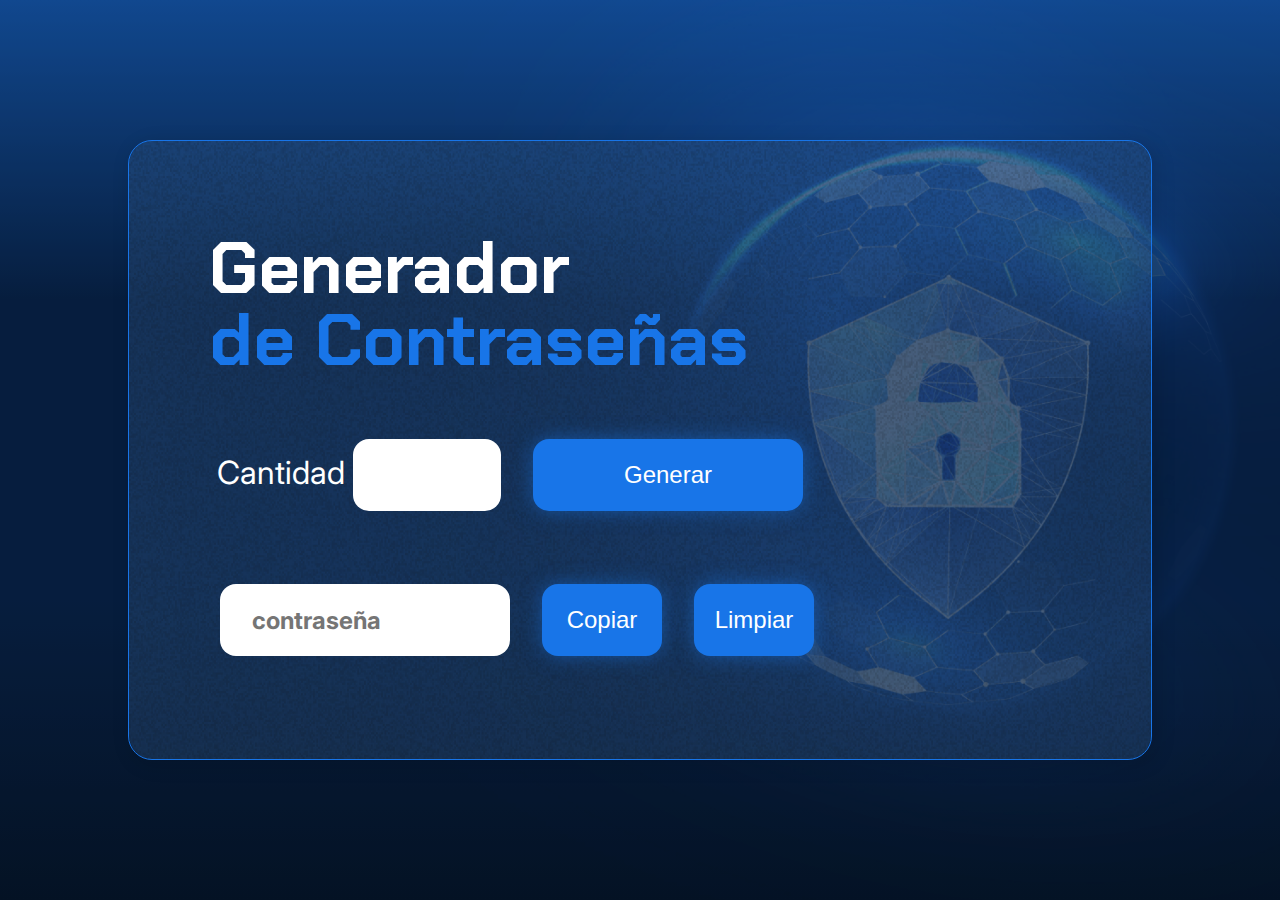
<file: InmersionDev-Clase01/index.html>
<!DOCTYPE html>
<html lang="en">
<head>
    <meta charset="UTF-8">
    <meta http-equiv="X-UA-Compatible" content="IE=edge">
    <meta name="viewport" content="width=device-width, initial-scale=1.0">
    <link rel="preconnect" href="https://fonts.googleapis.com">
    <link rel="preconnect" href="https://fonts.gstatic.com" crossorigin>
    <link href="https://fonts.googleapis.com/css2?family=Chakra+Petch:wght@700&family=Inter:wght@400;700&display=swap" rel="stylesheet">
    <title>Generador de contraseñas</title>
    <link rel="stylesheet" href="./assets/style.css">
</head>
<body>
    
    <main class="container">
        <div class="container__contenido">
            <div class="container__informacion">
                <div class="container__texto">
                    <h1>Generador<span class="container__texto-azul"> de Contraseñas</span></h1>
                    <div class="container__campo"> 
                        <label class="texto__parrafo">Cantidad
                            <input class="container__input" type="number" id="cantidad" >
                        </label>
                        <button class="boton" onclick="generar();" id="generar" >Generar</button>
                    </div> 
                    <div class="container__campo">
                        <input class="container__contrasena" type="text" id="contrasena" placeholder="contraseña">
                        <button class="botones" id="copiar">Copiar</button>
                        <button class="botones" onclick="limpiarContrasena();" id="limpiar">Limpiar</button>
                    </div>
                </div> 
            </div>
        </div>

    </main>
    
    <script src="main.js"></script> 
</body>
</html>
</file>
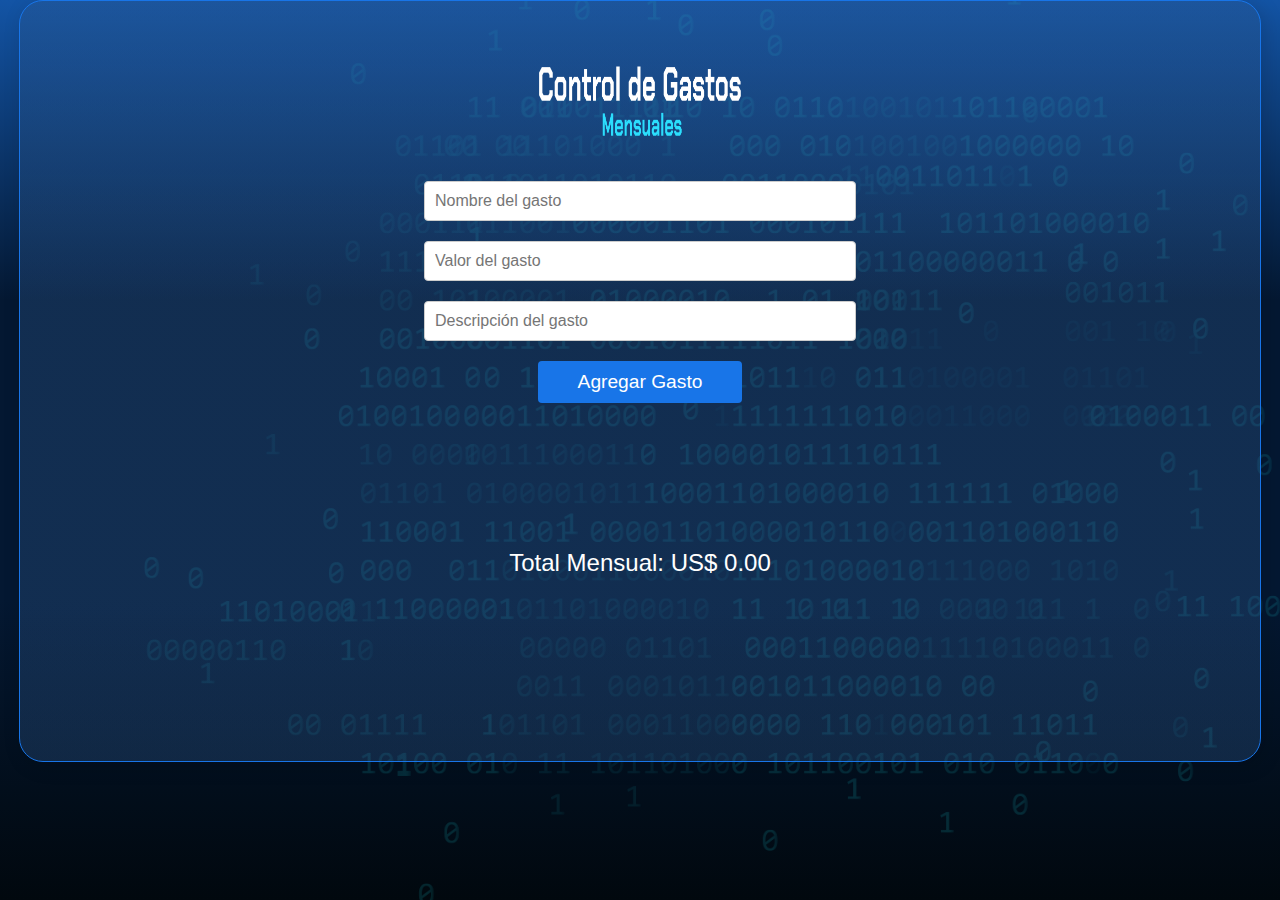
<file: InmersionDev-Clase02/index.html>
<!DOCTYPE html>
<html lang="es">

<head>
    <meta charset="UTF-8">
    <meta name="viewport" content="width=device-width, initial-scale=1.0">
    <title>Control de Gastos Mensuales</title>
    <link rel="stylesheet" href="assets/css/style.css">
</head>

<body>
    <div class="main-container">
        <div class="container">
            <div class="img-container">
                <img src="./assets/img/titulo.png" />
            </div>
            <div class="form-group">
                <input type="text" id="nombreGasto" placeholder="Nombre del gasto">
                <input type="number" id="valorGasto" placeholder="Valor del gasto" min="0" step="0.01">
                <input type="text" id="descripcionGasto" placeholder="Descripción del gasto">
                <button id="botonFormulario" onclick="clickBoton();">Agregar Gasto</button>
            </div>
            <ul id="listaDeGastos"></ul>
            <div class="total">
                Total Mensual: US$ <span id="totalGastos">0.00</span>
            </div>
        </div>
    </div>
    <script src="assets/js/script.js"></script>
</body>

</html>
</file>
<file: InmersionDev-Clase01/assets/style.css>
* {
    box-sizing: border-box;
    margin: 0;
    padding: 0;
    color: white;
}

body {
    background: linear-gradient(#1354A5 0%, #041832 33.33%, #041832 66.67%, #01080E 100%); 
    height: 100vh;
    display: flex; 
    align-items: center;
    justify-content: center;
    
}

body::before {
    background-image: url("img/candado.png");
    background-repeat: no-repeat;
    background-position: right;
    background-size: cover;
    content: "";
    display: block;
    position: absolute;
    width: 100%;
    height: 100%;
    opacity: 0.4;
}

.container {
    width: 80%;
    min-height: 50vh;
    display: flex;
    align-items: center;
    justify-content: space-between;
    border-radius: 24px;
    border: 1px solid #1875E8;
    box-shadow: 4px 4px 20px 0px rgba(1, 8, 14, 0.15);
    background-image: url("img/Ruido.png");
    background-size: 100% 100%;
    position: relative;
    overflow: hidden;
}

.container__contenido {
    display: flex;
    align-items: center;
    position: relative;
    width: 100%;
}

.container__informacion {
    flex: 1;
    padding: 3rem;
    
}

h1 {
    font-family: 'Chakra Petch', sans-serif;
    font-size: 72px;
    font-style: normal;
    font-weight: 700;
    line-height: 100%;
    padding: 2rem;
}

.container__texto {
    margin: 12px 0;
    display: flex;
    flex-direction: column;
    
}

.container__texto-azul {
    color: #1875E8;
    display: block;
}

.container__campo {
    display: flex;
    align-items: center;  
    margin-bottom: 12px;
    margin: 30px;
    gap: 2rem;  
}

.texto__parrafo {
    color: #FFF;
    font-family: 'Inter';
    font-size: 32px;
    font-style: normal;
    font-weight: 400;
    line-height: normal;
    margin-left: 10px;  
}

.container__input {
    width: 148px;
    height: 72px;
    border-radius: 16px;
    background-color: #FFF;
    border: none;
    color: #535353;
    padding: 2rem;
    font-size: 24px;
    font-weight: 700;
    font-family: 'Inter', sans-serif;
    
}

.boton, .botones{
    color: white;
    font-size: 1.5rem;
    border: none;
    background-color: #1875E8;
    padding: 1rem;
    border-radius: 16px;
    width: 270px;
    height: 72px;
    box-shadow: 0px 0px 20px 0px rgba(24, 117, 232, 0.50);
    cursor: pointer;
}

.botones{
    width: 120px;
}

.container__contrasena {
    width: 290px;
    height: 72px;
    border-radius: 16px;
    background-color: #FFF;
    border: none;
    color: #1875E8;
    margin: 13px;
    margin-right: 0px;
    padding: 2rem;
    font-size: 24px;
    font-weight: 700;
    font-family: 'Inter', sans-serif;
}
</file>
<file: InmersionDev-Clase02/assets/css/style.css>
body {
    font-family: Arial, sans-serif;

    background: url('../img/codigo.svg'), linear-gradient(#1354A5 0%, #041832 33.33%, #041832 66.67%, #01080E 100%);


    background-size: auto;
    background-repeat: no-repeat;
    /* Hace que la imagen cubra todo el área del elemento */
    background-position: right;
    min-height: 100vh;
    margin: 0;
    padding: 0;
    color: white;
}

input[type="text"],
input[type="number"] {
    font-size: 1rem;
    width: calc(100% - 20px);
    padding: 10px;
    border: 1px solid #ccc;
    border-radius: 4px;
}

button {
    padding: 10px 40px;
    width: fit-content;
    background-color: #1875E8;
    color: #fff;
    font-size: 1.2rem;
    border: none;
    border-radius: 4px;
    cursor: pointer;
    transition: background-color 0.3s;
}

button:hover {
    background-color: #4cae4c;
}

button:disabled {
    background-color: #ccc; /* Gris claro */
    color: #888; /* Gris oscuro */
    cursor: not-allowed; /* Cursor de "no permitido" */
}

ul {
    list-style-type: none;
    padding: 0;
    margin-top: 20px;
    max-height: fit-content;
    overflow-y: auto;
    width: 100%;
}

ul li {
    padding: 10px;
    background-color: #041832;
    border-bottom: 1px solid #eee;
    display: flex;
    justify-content: space-between;
}

ul li:last-child {
    border-bottom: none;
}

.main-container {
    display: flex;
    justify-content: center;
    top: 110px;
    left: 120px;
    width: 1200px;
    min-height: 80vh;
    margin: 0px auto;
    padding: 20px;
    background: linear-gradient(0deg, rgba(20, 68, 128, 0.3), rgba(20, 68, 128, 0.3)),
        linear-gradient(0deg, rgba(255, 255, 255, 0.05), rgba(255, 255, 255, 0.05));

    border-radius: 24px;
    color: white;
    box-shadow: 4px 4px 20px 0px #01080E26;
    border: 1px solid #1875E8
}

.container {
    display: flex;
    gap: 45px;
    width: 860px;
    align-items: center;
    flex-direction: column;
    padding: 45px;
    opacity: 0px;
}

.img-container {
    display: flex;
    justify-content: center;
}

.img-container img {
    width: 50%;
}

.form-group {
    display: flex;
    flex-direction: column;
    width: 50%;
    align-items: center;
    gap: 20px;
}

.total {
    margin-top: 20px;
    font-size: 24px;
    text-align: center;
    color: #fff;

}
</file>
